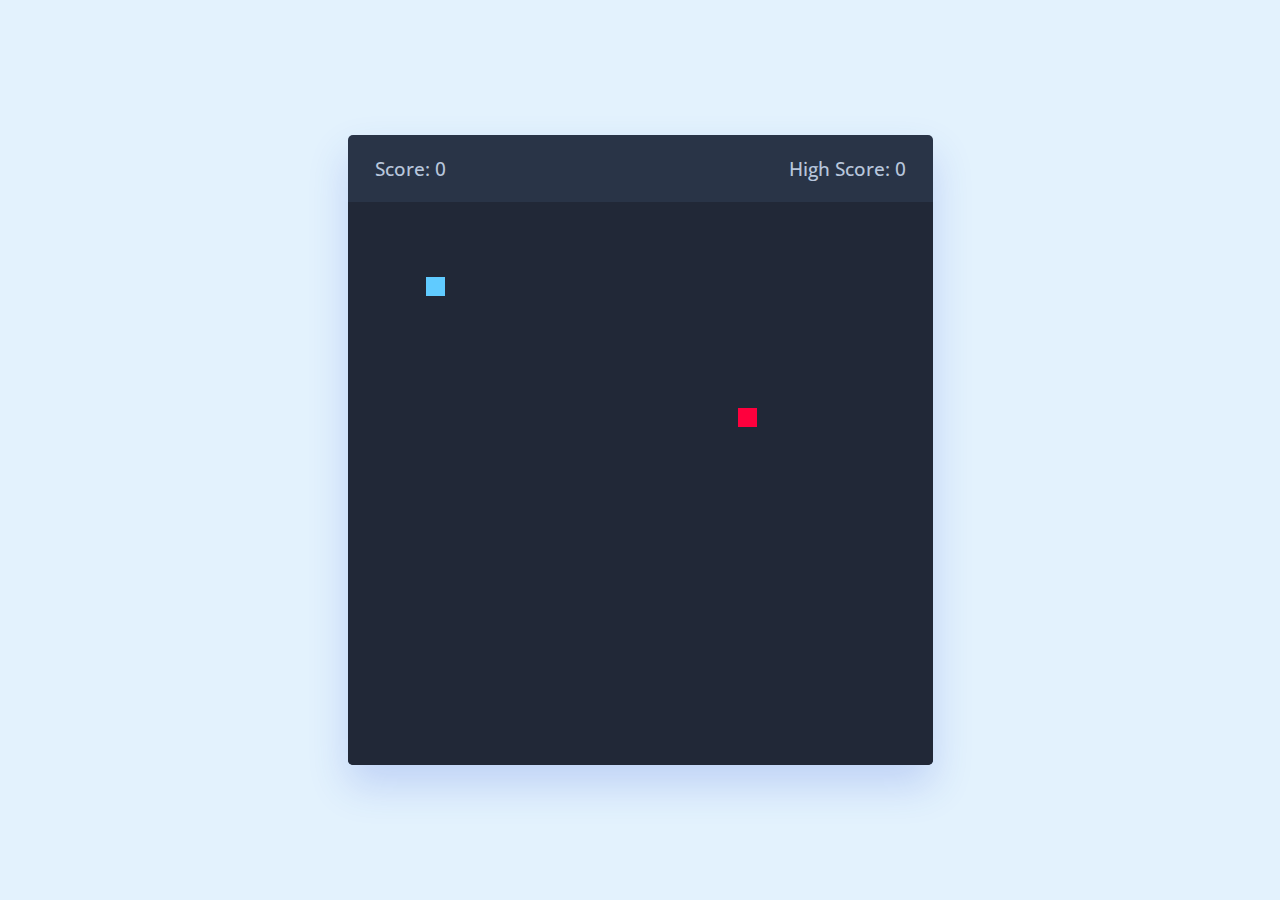
<file: New snake game/index.html>
<!DOCTYPE html>
<html lang="en" dir="ltr">
  <head>
    <meta charset="utf-8">
    <title>Snake Game</title>
    <link rel="stylesheet" href="style.css">
    <meta name="viewport" content="width=device-width, initial-scale=1.0">
    <link rel="stylesheet" href="https://cdnjs.cloudflare.com/ajax/libs/font-awesome/6.3.0/css/all.min.css">
    <script src="script.js" defer></script>
  </head>
  <body>
    <div class="wrapper">
      <div class="game-details">
        <span class="score">Score: 0</span>
        <span class="high-score">High Score: 0</span>
      </div>
      <div class="play-board"></div>
      <div class="controls">
        <i data-key="ArrowLeft" class="fa-solid fa-arrow-left-long"></i>
        <i data-key="ArrowUp" class="fa-solid fa-arrow-up-long"></i>
        <i data-key="ArrowRight" class="fa-solid fa-arrow-right-long"></i>
        <i data-key="ArrowDown" class="fa-solid fa-arrow-down-long"></i>
      </div>
    </div>

  </body>
</html>
</file>
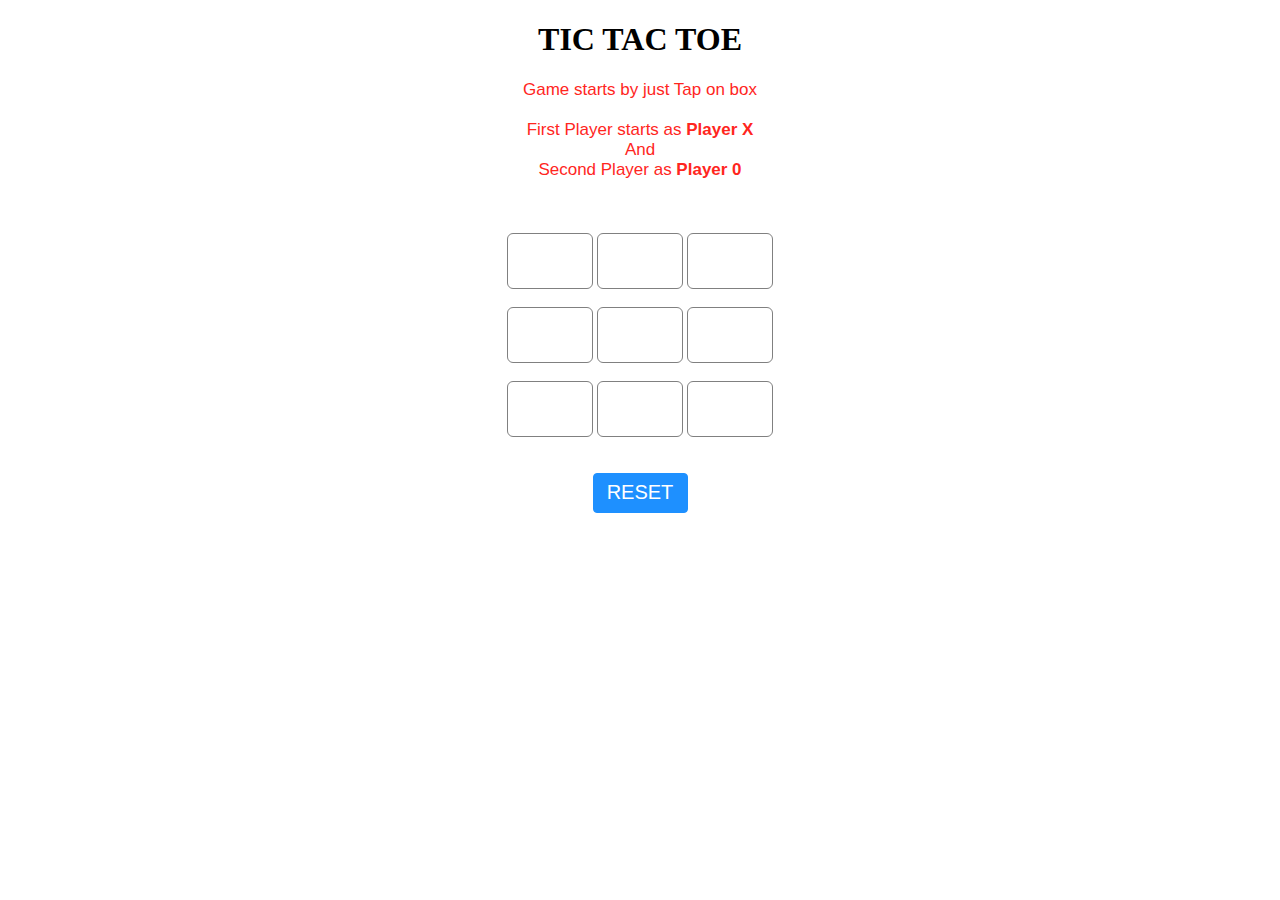
<file: game.html>
<!DOCTYPE html>

<head>
	<meta name="viewport" content=
		"width=device-width, initial-scale=1.0">

	<!-- CSS file Included -->
	<link rel="stylesheet"
		type="text/css" href="gamestyle.css">

	<!-- JavaScript file included -->
	<script src="app.js"></script>
</head>

<body>
	<div id="main">
		<h1>TIC TAC TOE</h1>

		<!-- Game Instructions -->
		<p id="ins">Game starts by just Tap on
			box<br><br>First Player starts as
			<b>Player X</b><br>And<br>Second
			Player as <b>Player 0</b>
		</p>




		<br><br>
		<!-- 3*3 grid of Boxes -->
		<input type="text" id="b1" onclick=
			"myfunc_3(); myfunc();" readonly>

		<input type="text" id="b2" onclick=
			"myfunc_4(); myfunc();" readonly>

		<input type="text" id="b3" onclick=
			"myfunc_5(); myfunc();" readonly>
		<br><br>

		<input type="text" id="b4" onclick=
			"myfunc_6(); myfunc();" readonly>
			
		<input type="text" id="b5" onclick=
			"myfunc_7(); myfunc();" readonly>

		<input type="text" id="b6" onclick=
			"myfunc_8(); myfunc();" readonly>
		<br><br>

		<input type="text" id="b7" onclick=
			"myfunc_9(); myfunc();" readonly>

		<input type="text" id="b8" onclick=
			"myfunc_10();myfunc();" readonly>

		<input type="text" id="b9" onclick=
			"myfunc_11();myfunc();" readonly>

		<!-- Grid end here -->
		<br><br><br>
		<!-- Button to reset game -->
		<button id="but" onclick="myfunc_2()">
			RESET
		</button>

		<br><br>
		<!-- Space to show player turn -->
		<p id="print"></p>




	</div>
</body>

</html>
</file>
<file: New snake game/style.css>
/* Import Google font */
@import url('https://fonts.googleapis.com/css2?family=Open+Sans:wght@400;500;600;700&display=swap');
* {
  margin: 0;
  padding: 0;
  box-sizing: border-box;
  font-family: 'Open Sans', sans-serif;
}
body {
  display: flex;
  align-items: center;
  justify-content: center;
  min-height: 100vh;
  background: #E3F2FD;
}
.wrapper {
  width: 65vmin;
  height: 70vmin;
  display: flex;
  overflow: hidden;
  flex-direction: column;
  justify-content: center;
  border-radius: 5px;
  background: #293447;
  box-shadow: 0 20px 40px rgba(52, 87, 220, 0.2);
}
.game-details {
  color: #B8C6DC;
  font-weight: 500;
  font-size: 1.2rem;
  padding: 20px 27px;
  display: flex;
  justify-content: space-between;
}
.play-board {
  height: 100%;
  width: 100%;
  display: grid;
  background: #212837;
  grid-template: repeat(30, 1fr) / repeat(30, 1fr);
}
.play-board .food {
  background: #FF003D;
}
.play-board .head {
  background: #60CBFF;
}

.controls {
  display: none;
  justify-content: space-between;
}
.controls i {
  padding: 25px 0;
  text-align: center;
  font-size: 1.3rem;
  color: #B8C6DC;
  width: calc(100% / 4);
  cursor: pointer;
  border-right: 1px solid #171B26;
}

@media screen and (max-width: 800px) {
  .wrapper {
    width: 90vmin;
    height: 115vmin;
  }
  .game-details {
    font-size: 1rem;
    padding: 15px 27px;
  }
  .controls {
    display: flex;
  }
  .controls i {
    padding: 15px 0;
    font-size: 1rem;
  }
}
</file>
<file: gamestyle.css>
<style>
	/* CSS Code */
	/* Heading */
	h1 {
		color: orangered;
		font-size: 45px;
	}
      
	/* 3*3 Grid */
	#b1, #b2, #b3, #b4, #b5,
	#b6, #b7, #b8, #b9 {
		width: 80px;
		height: 52px;
		margin: auto;
		border: 1px solid gray;
		border-radius: 6px;
		font-size: 30px;
		text-align: center;
	}

	/* Reset Button */
	#but {
		box-sizing: border-box;
		width: 95px;
		height: 40px;
		border: 1px solid dodgerblue;
		margin: auto;
		border-radius: 4px;
		font-family: Verdana,
			Geneva, Tahoma, sans-serif;

		background-color: dodgerblue;
		color: white;
		font-size: 20px;
		cursor: pointer;
	}

	/* Player turn space */
	#print {
		font-family: Verdana,
			Geneva, Tahoma, sans-serif;

		color: dodgerblue;
		font-size: 20px;
	}

	/* Main Container */
	#main {
		text-align: center;
	}

	/* Game Instruction Text */
	#ins {
		font-family: Verdana,
			Geneva, Tahoma, sans-serif;
			
		color: rgb(255, 38, 30);
		font-size: 17px;
	}
</style>
</file>
